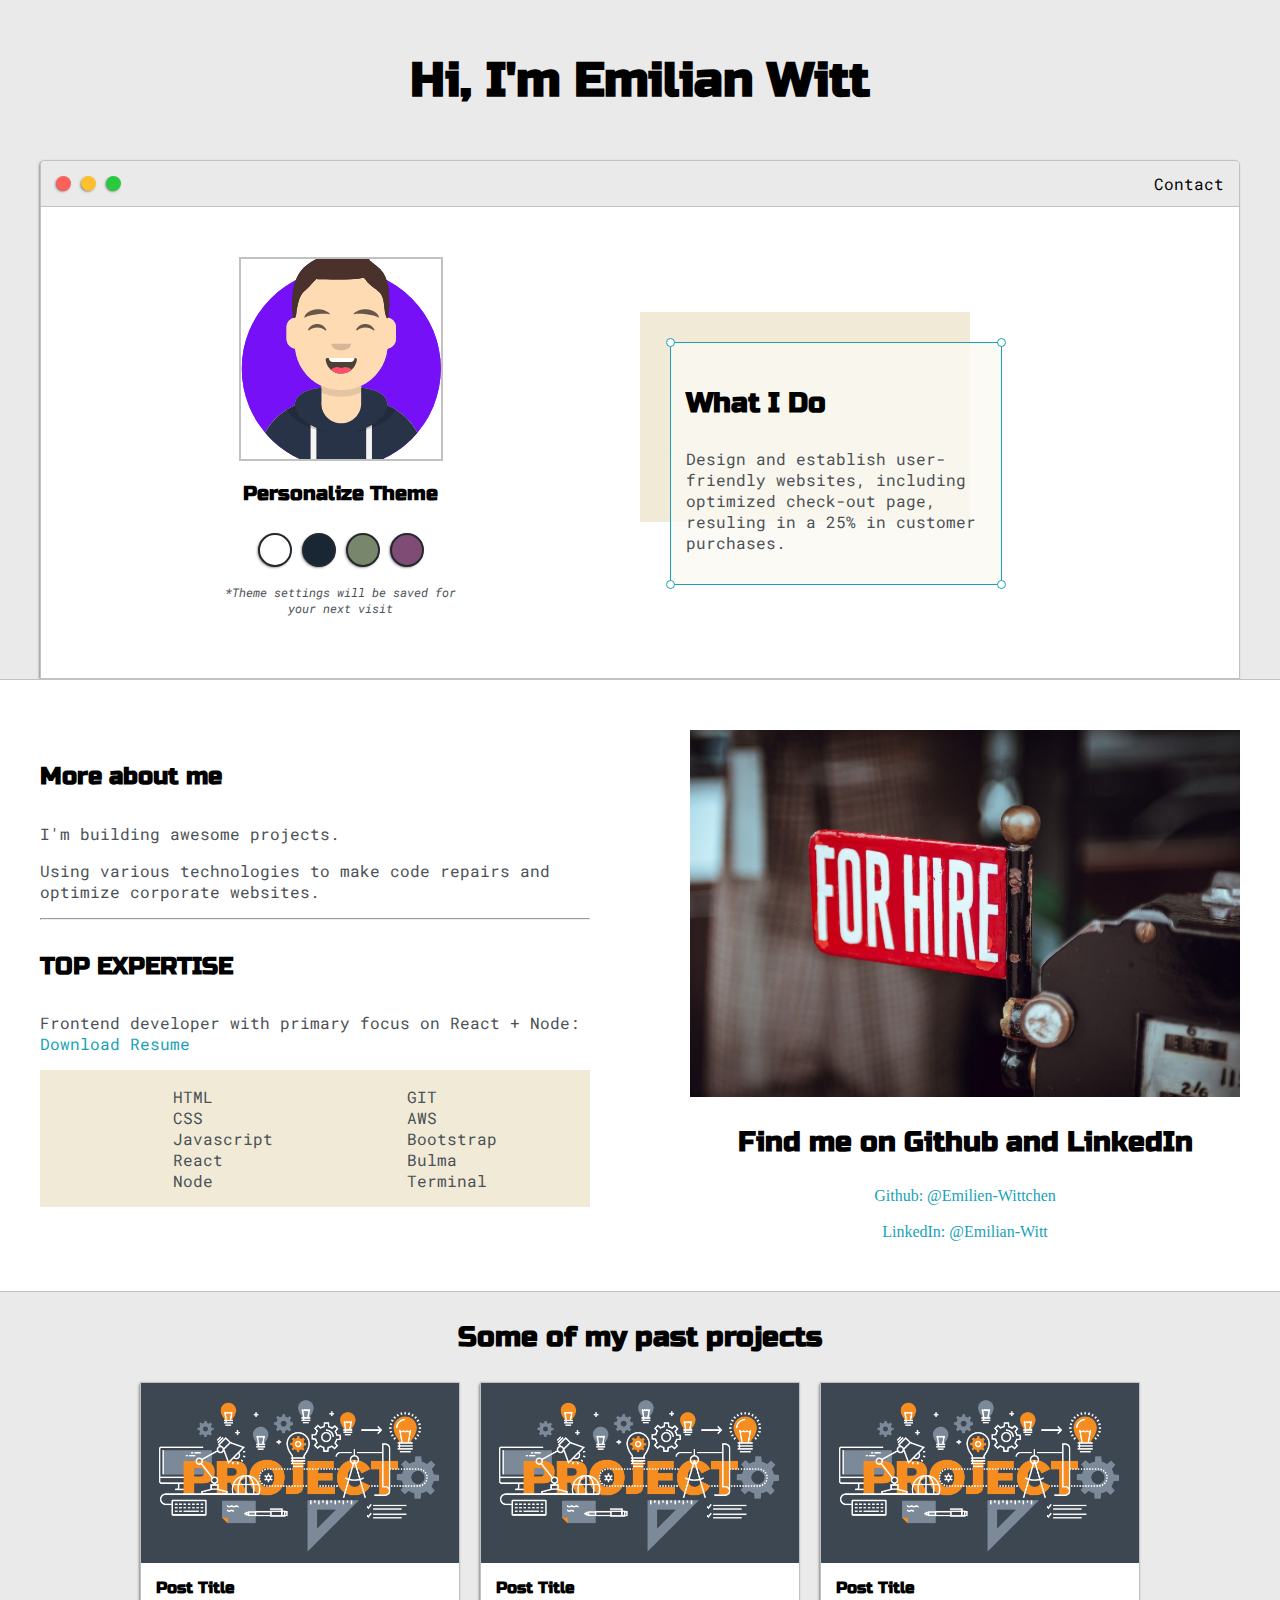
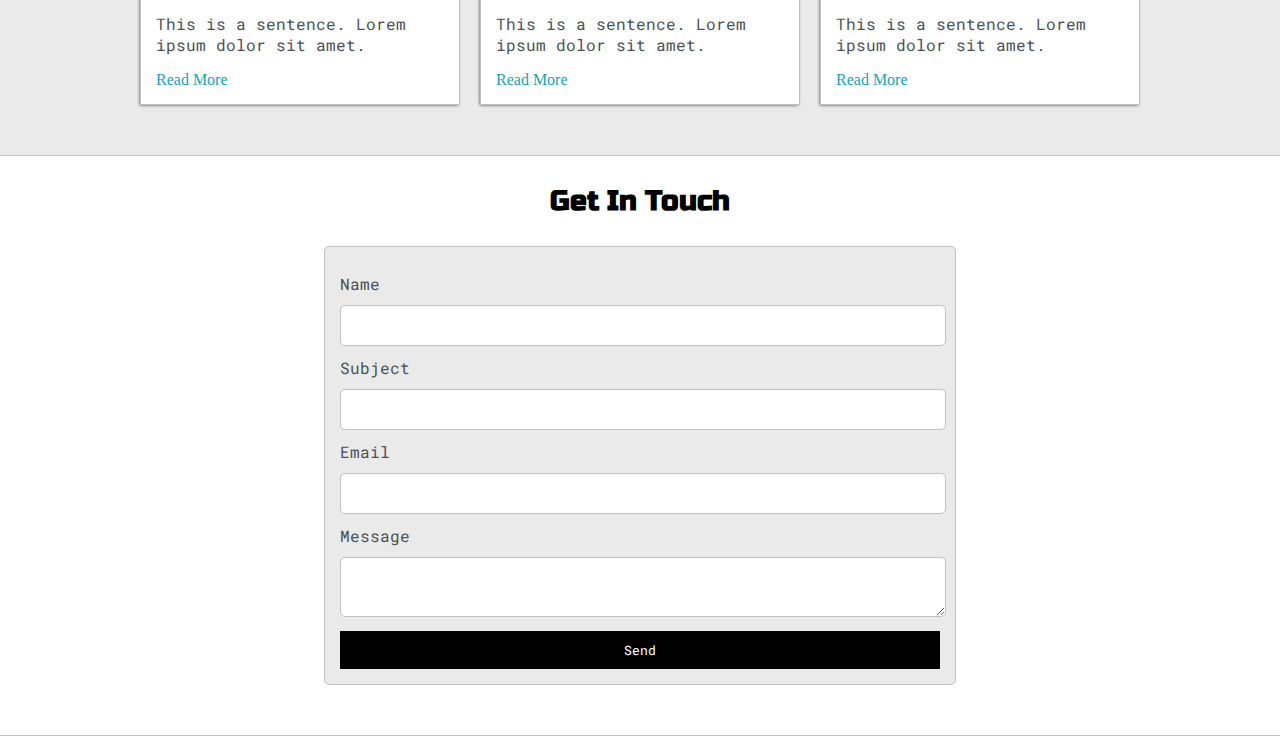
<file: index.html>
<!DOCTYPE html>
<html lang="en">
  <head>
    <meta charset="UTF-8" />
    <meta name="viewport" content="width=device-width, initial-scale=1.0" />
    <title>Deploy Site</title>

    <link rel="preconnect" href="https://fonts.gstatic.com" />
    <link
      href="https://fonts.googleapis.com/css2?family=Roboto+Mono:wght@500&family=Russo+One&display=swap"
      rel="stylesheet"
    />

    <link rel="stylesheet" href="styles.css" />
    <link id="theme-style" rel="stylesheet" href="" />
  </head>
  <body>
    <section class="s1">
      <div class="main-container">
        <div class="gretting-wrapper">
          <h1>Hi, I'm Emilian Witt</h1>
        </div>
        <div class="intro-wrapper">
          <div class="nav-wrapper">
            <div class="dots-wrapper">
              <div id="dot-1" class="browser-dot"></div>
              <div id="dot-2" class="browser-dot"></div>
              <div id="dot-3" class="browser-dot"></div>
            </div>
            <ul id="navigation">
              <li><a href="#">Contact</a></li>
            </ul>
          </div>
          <div class="left-column">
            <img id="profile_pic" src="images/avatar.svg" alt="avatar" />
            <h5>Personalize Theme</h5>
            <div id="theme-options-wrapper">
              <div data-mode="light" id="light-mode" class="theme-dot"></div>
              <div data-mode="blue" id="blue-mode" class="theme-dot"></div>
              <div data-mode="green" id="green-mode" class="theme-dot"></div>
              <div data-mode="purple" id="purple-mode" class="theme-dot"></div>
            </div>
            <p id="settings-note">
              *Theme settings will be saved for <br />your next visit
            </p>
          </div>
          <div class="right-column">
            <div id="preview-shadow">
              <div id="preview">
                <div class="corner" id="corner-tl"></div>
                <div class="corner" id="corner-tr"></div>

                <h3>What I Do</h3>
                <p>
                  Design and establish user-friendly websites, including
                  optimized check-out page, resuling in a 25% in customer
                  purchases.
                </p>
                <div class="corner" id="corner-bl"></div>
                <div class="corner" id="corner-br"></div>
              </div>
            </div>
          </div>
        </div>
      </div>
    </section>

    <section class="s2">
      <div class="main-container">
        <div class="about-wrapper">
          <div class="about-me">
            <h4>More about me</h4>
            <p>I'm building awesome projects.</p>
            <p>
              Using various technologies to make code repairs and optimize
              corporate websites.
            </p>

            <hr />

            <h4>TOP EXPERTISE</h4>
            <p>
              Frontend developer with primary focus on React + Node:
              <a target="_blank" href="resume.pdf">Download Resume</a>
            </p>

            <div id="skills">
              <ul>
                <li>HTML</li>
                <li>CSS</li>
                <li>Javascript</li>
                <li>React</li>
                <li>Node</li>
              </ul>
              <ul>
                <li>GIT</li>
                <li>AWS</li>
                <li>Bootstrap</li>
                <li>Bulma</li>
                <li>Terminal</li>
              </ul>
            </div>
          </div>
          <div class="social-links">
            <img id="social_img" src="images/hiremepls.jpg" alt="image" />
            <h3>Find me on Github and LinkedIn</h3>
            <a target="_blank" href="https://github.com/Emilien-Wittchen"
              >Github: @Emilien-Wittchen</a
            >
            <br />
            <a
              target="_blank"
              href="https://www.linkedin.com/in/emilian-witt-9917b3139/"
              >LinkedIn: @Emilian-Witt</a
            >
          </div>
        </div>
      </div>
    </section>

    <section class="s1">
      <div class="main-container">
        <h3 style="text-align: center">Some of my past projects</h3>

        <div class="post-wrapper">
          <div>
            <div class="post">
              <img
                class="thumbnail"
                src="images/project.png"
                alt="past-project-image"
              />
              <div class="post-preview">
                <h6 class="post-title">Post Title</h6>
                <p class="post-intro">
                  This is a sentence. Lorem ipsum dolor sit amet.
                </p>
                <a target="_blank" href="post.html">Read More</a>
              </div>
            </div>
          </div>

          <div>
            <div class="post">
              <img
                class="thumbnail"
                src="images/project.png"
                alt="past-project-image"
              />
              <div class="post-preview">
                <h6 class="post-title">Post Title</h6>
                <p class="post-intro">
                  This is a sentence. Lorem ipsum dolor sit amet.
                </p>
                <a href="#">Read More</a>
              </div>
            </div>
          </div>

          <div>
            <div class="post">
              <img
                class="thumbnail"
                src="images/project.png"
                alt="past-project-image"
              />
              <div class="post-preview">
                <h6 class="post-title">Post Title</h6>
                <p class="post-intro">
                  This is a sentence. Lorem ipsum dolor sit amet.
                </p>
                <a href="#">Read More</a>
              </div>
            </div>
          </div>
        </div>
      </div>
    </section>

    <section class="s2">
      <div class="main-container">
        <h3 style="text-align: center">Get In Touch</h3>

        <form id="contact-form">
          <label>Name</label>
          <input class="input-field" type="text" name="name" />

          <label>Subject</label>
          <input class="input-field" type="text" name="name" />

          <label>Email</label>
          <input class="input-field" type="text" name="name" />

          <label>Message</label>
          <textarea class="input-field" name="message"></textarea>

          <input id="submit-btn" type="submit" value="Send" />
        </form>
      </div>
    </section>
    <script src="script.js"></script>
  </body>
</html>
</file>
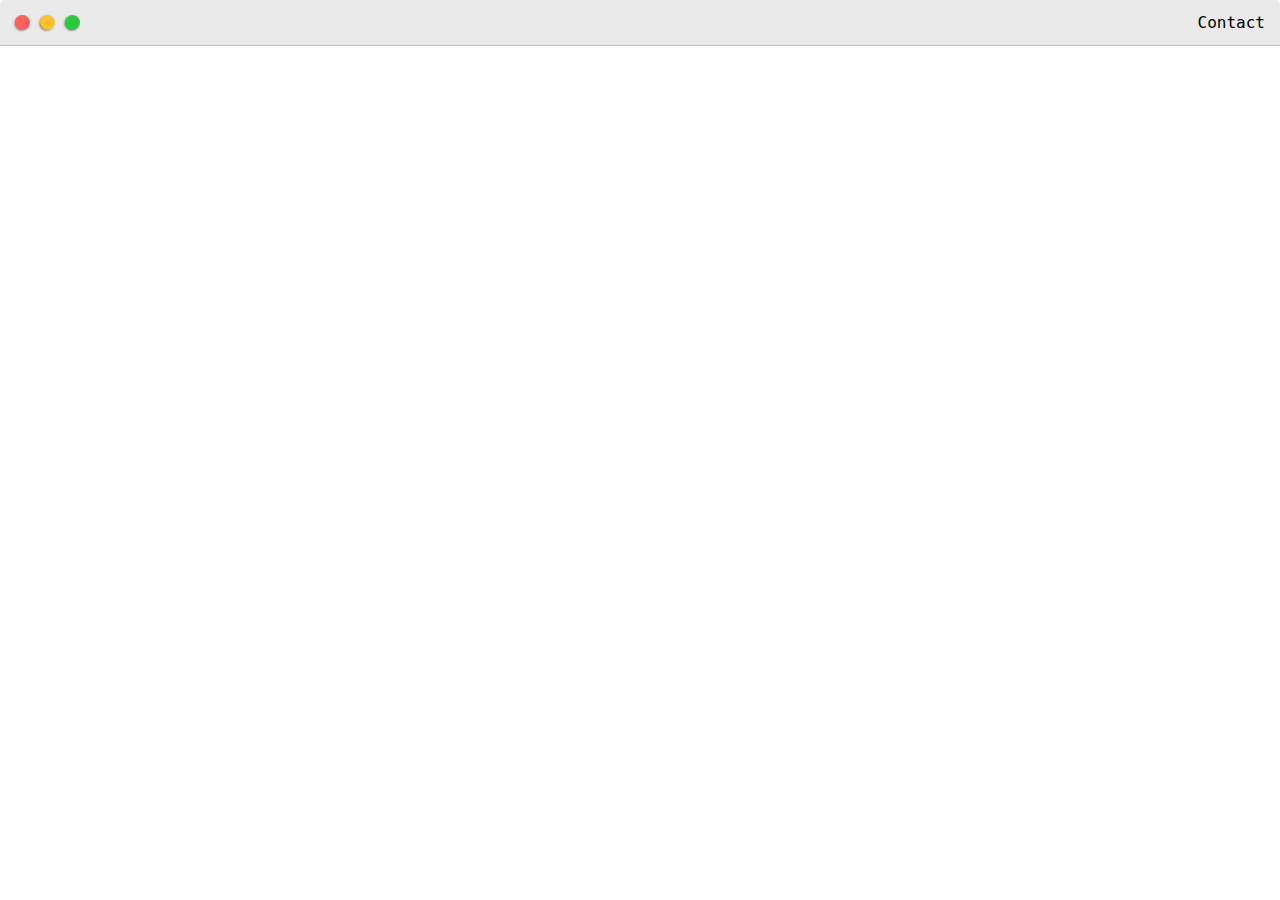
<file: post.html>
<!DOCTYPE html>
<html lang="en">
<head>
    <meta charset="UTF-8">
    <meta http-equiv="X-UA-Compatible" content="IE=edge">
    <meta name="viewport" content="width=device-width, initial-scale=1.0">
    <title>Document</title>
    <link rel="stylesheet" href="styles.css">
</head>
<body>
    <div class="nav-wrapper">
        <div class="dots-wrapper">
          <div id="dot-1" class="browser-dot"></div>
          <div id="dot-2" class="browser-dot"></div>
          <div id="dot-3" class="browser-dot"></div>
        </div>
        <ul id="navigation">
          <li><a href="#">Contact</a></li>
        </ul>
      </div>
</body>
</html>
</file>
<file: styles.css>
:root {
  --mainColor: #eaeaea;
  --secondaryColor: #fff;
  --borderColor: #c1c1c1;
  --mainText: black;
  --secondaryText: #4b5156;
  --themeDotBorder: #24292e;
  --previewBg: rgb(251, 249, 243, 0.8);
  --previewShadow: #f0ead6;
  --btnColor: black;
}

html,
body {
  padding: 0;
  margin: 0;
}

body * {
  transition: 0.4s;
}

h1,
h2,
h3,
h4,
h5,
h6,
strong {
  color: var(--mainText);
  font-family: "Russo One", sans-serif;
  font-weight: 400px;
}

p,
li,
span,
label,
input,
textarea {
  color: var(--secondaryText);
  font-family: "Roboto Mono", monospace;
}

a {
  text-decoration: none;
  color: #17a2b8;
}

ul {
  list-style: none;
}

h1 {
  font-size: 48px;
}
h2 {
  font-size: 36px;
}
h3 {
  font-size: 28px;
}
h4 {
  font-size: 24px;
}
h5 {
  font-size: 20px;
  text-align: center;
  line-height: 0;
}
h6 {
  font-size: 16px;
}

.s1 {
  background-color: var(--mainColor);
  border-bottom: 1px solid var(--borderColor);
  overflow: auto;
}

.s2 {
  background-color: var(--secondaryColor);
  border-bottom: 1px solid var(--borderColor);
  overflow: auto;
}

.main-container {
  width: 1200px;
  margin: 0 auto;
}

.gretting-wrapper {
  display: grid;

  text-align: center;
  align-content: center;

  min-height: 10em;
}

.intro-wrapper {
  background-color: var(--secondaryColor);
  border: 1px solid var(--borderColor);
  border-radius: 5px 5px 0 0;
  -webkit-box-shadow: -1px 1px 3px -1px rgba(0, 0, 0, 0.75);
  -moz-box-shadow: -1px 1px 3px -1px rgba(0, 0, 0, 0.75);
  box-shadow: -1px 1px 3px -1px rgba(0, 0, 0, 0.75);
  display: grid;
  grid-template-columns: 1fr 1fr;
  grid-template-areas:
    "nav-wrapper nav-wrapper"
    "left-column right-column";
}

.nav-wrapper {
  border-radius: 5px 5px 0 0;
  grid-area: nav-wrapper;
  border-bottom: 1px solid var(--borderColor);
  display: flex;
  justify-content: space-between;
  align-items: center;
  background-color: var(--mainColor);
}

#navigation a {
  color: var(--mainText);
}

#navigation {
  margin: 0;
  padding: 10px;
}

#navigation li {
  display: inline-block;
  margin-right: 5px;
  margin-left: 5px;
}

.dots-wrapper {
  display: flex;
  padding: 10px;
}

#dot-1 {
  background-color: #fc6058;
}

#dot-2 {
  background-color: #fec02f;
}

#dot-3 {
  background-color: #2aca3e;
}

.browser-dot {
  background-color: black;
  height: 15px;
  width: 15px;
  border-radius: 50%;
  margin: 5px;
  -webkit-box-shadow: -1px 1px 3px -1px rgba(0, 0, 0, 0.75);
  -moz-box-shadow: -1px 1px 3px -1px rgba(0, 0, 0, 0.75);
  box-shadow: -1px 1px 3px -1px rgba(0, 0, 0, 0.75);
}

.left-column {
  grid-area: left-column;
  padding-top: 50px;
  padding-bottom: 50px;
}

#profile_pic {
  display: block;
  margin: 0 auto;
  height: 200px;
  width: 200px;
  object-fit: cover;
  border: 2px solid var(--borderColor);
}

#theme-options-wrapper {
  display: flex;
  justify-content: center;
}

.theme-dot {
  height: 30px;
  width: 30px;
  border-radius: 50%;
  margin: 5px;
  border: 2px solid var(--themeDotBorder);
  -webkit-box-shadow: -1px 1px 3px -1px rgba(0, 0, 0, 0.75);
  -moz-box-shadow: -1px 1px 3px -1px rgba(0, 0, 0, 0.75);
  box-shadow: -1px 1px 3px -1px rgba(0, 0, 0, 0.75);
  cursor: pointer;
}

.theme-dot:hover {
  border-width: 5px;
}

#light-mode {
  background-color: #fff;
}

#blue-mode {
  background-color: #192734;
}

#green-mode {
  background-color: #78866b;
}

#purple-mode {
  background-color: #7e4c74;
}

#settings-note {
  font-size: 12px;
  font-style: italic;
  text-align: center;
}

.right-column {
  grid-area: right-column;
  display: grid;
  align-content: center;
  padding-top: 50px;
  padding-bottom: 100px;
}

#preview-shadow {
  background-color: var(--previewShadow);
  width: 300px;
  height: 180px;
  padding-left: 30px;
  padding-top: 30px;
}

#preview {
  width: 300px;
  border: 1.5px solid #17a2b8;
  background-color: var(--previewBg);
  padding: 15px;
  position: relative;
}

.corner {
  width: 7px;
  height: 7px;
  border-radius: 50%;
  border: 1.5px solid #17a2b8;
  background-color: #fff;
  position: absolute;
}

#corner-tl {
  top: -5px;
  left: -5px;
}

#corner-tr {
  top: -5px;
  right: -5px;
}

#corner-bl {
  bottom: -5px;
  right: -5px;
}

#corner-br {
  bottom: -5px;
  left: -5px;
}

.about-wrapper {
  display: grid;
  grid-template-columns: repeat(auto-fit, minmax(320px, 1fr));
  padding-bottom: 50px;
  padding-top: 50px;
  gap: 100px;
}

#skills {
  display: flex;
  justify-content: space-evenly;
  background-color: var(--previewShadow);
}

.social-links {
  display: grid;
  align-content: center;
  text-align: center;
}

#social_img {
  width: 100%;
}

.post-wrapper {
  display: grid;
  grid-template-columns: repeat(auto-fit, 320px);
  gap: 20px;
  justify-content: center;
  padding-bottom: 50px;
}

.post {
  border: 1px solid var(--borderColor);
  -webkit-box-shadow: -1px 1px 3px -1px rgba(0, 0, 0, 0.75);
  -moz-box-shadow: -1px 1px 3px -1px rgba(0, 0, 0, 0.75);
  box-shadow: -1px 1px 3px -1px rgba(0, 0, 0, 0.75);
}

.thumbnail {
  display: block;
  width: 100%;
  height: 180px;
  object-fit: cover;
}

.post-preview {
  background-color: #fff;
  padding: 15px;
}

.post-title {
  color: black;
  margin: 0;
}

.post-intro {
  color: #4b5156;
  font-size: 16px;
}

#contact-form {
  display: block;
  max-width: 600px;
  margin: 0 auto;
  border: 1px solid var(--borderColor);
  padding: 15px;
  border-radius: 5px;
  background-color: var(--mainColor);
  margin-bottom: 50px;
}

#contact-form label {
  line-height: 2.7em;
}

.input-field {
  width: 100%;
  padding-top: 10px;
  padding-bottom: 10px;
  background-color: var(--secondaryColor);
  border-radius: 5px;
  border: 1px solid var(--borderColor);
  font-size: 14px;
}

#submit-btn {
  margin-top: 10px;
  width: 100%;
  padding-top: 10px;
  padding-bottom: 10px;
  color: #fff;
  background-color: var(--btnColor);
  border: none;
}

@media screen and (max-width: 1200px) {
  .main-container {
    width: 95%;
  }
}

@media screen and (max-width: 800px) {
  .intro-wrapper {
    grid-template-columns: 1fr;
    grid-template-areas:
      "nav-wrapper"
      "left-column"
      "right-column";
  }
  .right-column {
    justify-content: center;
  }
}

@media screen and (max-width: 450px) {
  #preview-shadow {
    width: 250px;
  }

  #preview {
    width: 250px;
  }
}

@media screen and (max-width: 400px) {
  #preview-shadow {
    width: 200px;
    height: 230px;
  }

  #preview {
    width: 200px;
    height: 230px;
    margin-right: 100px;
  }
}
</file>
